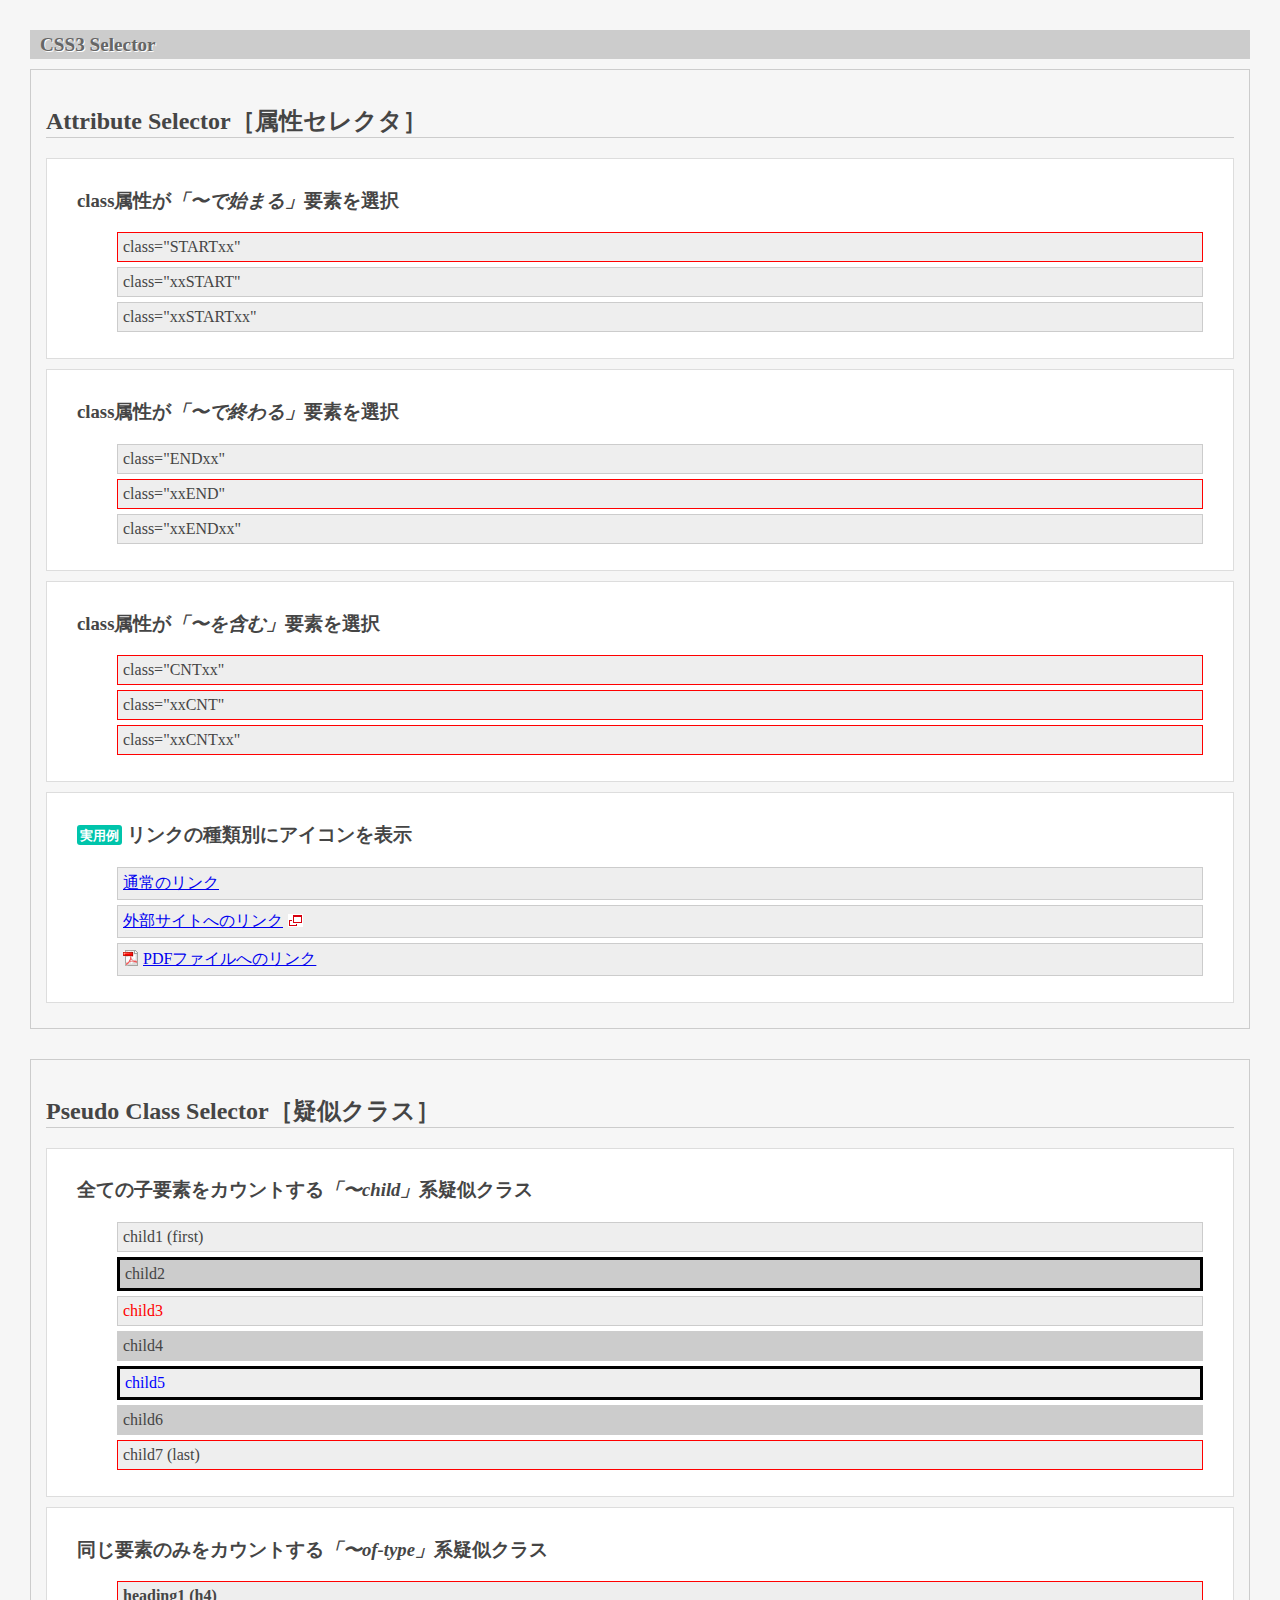
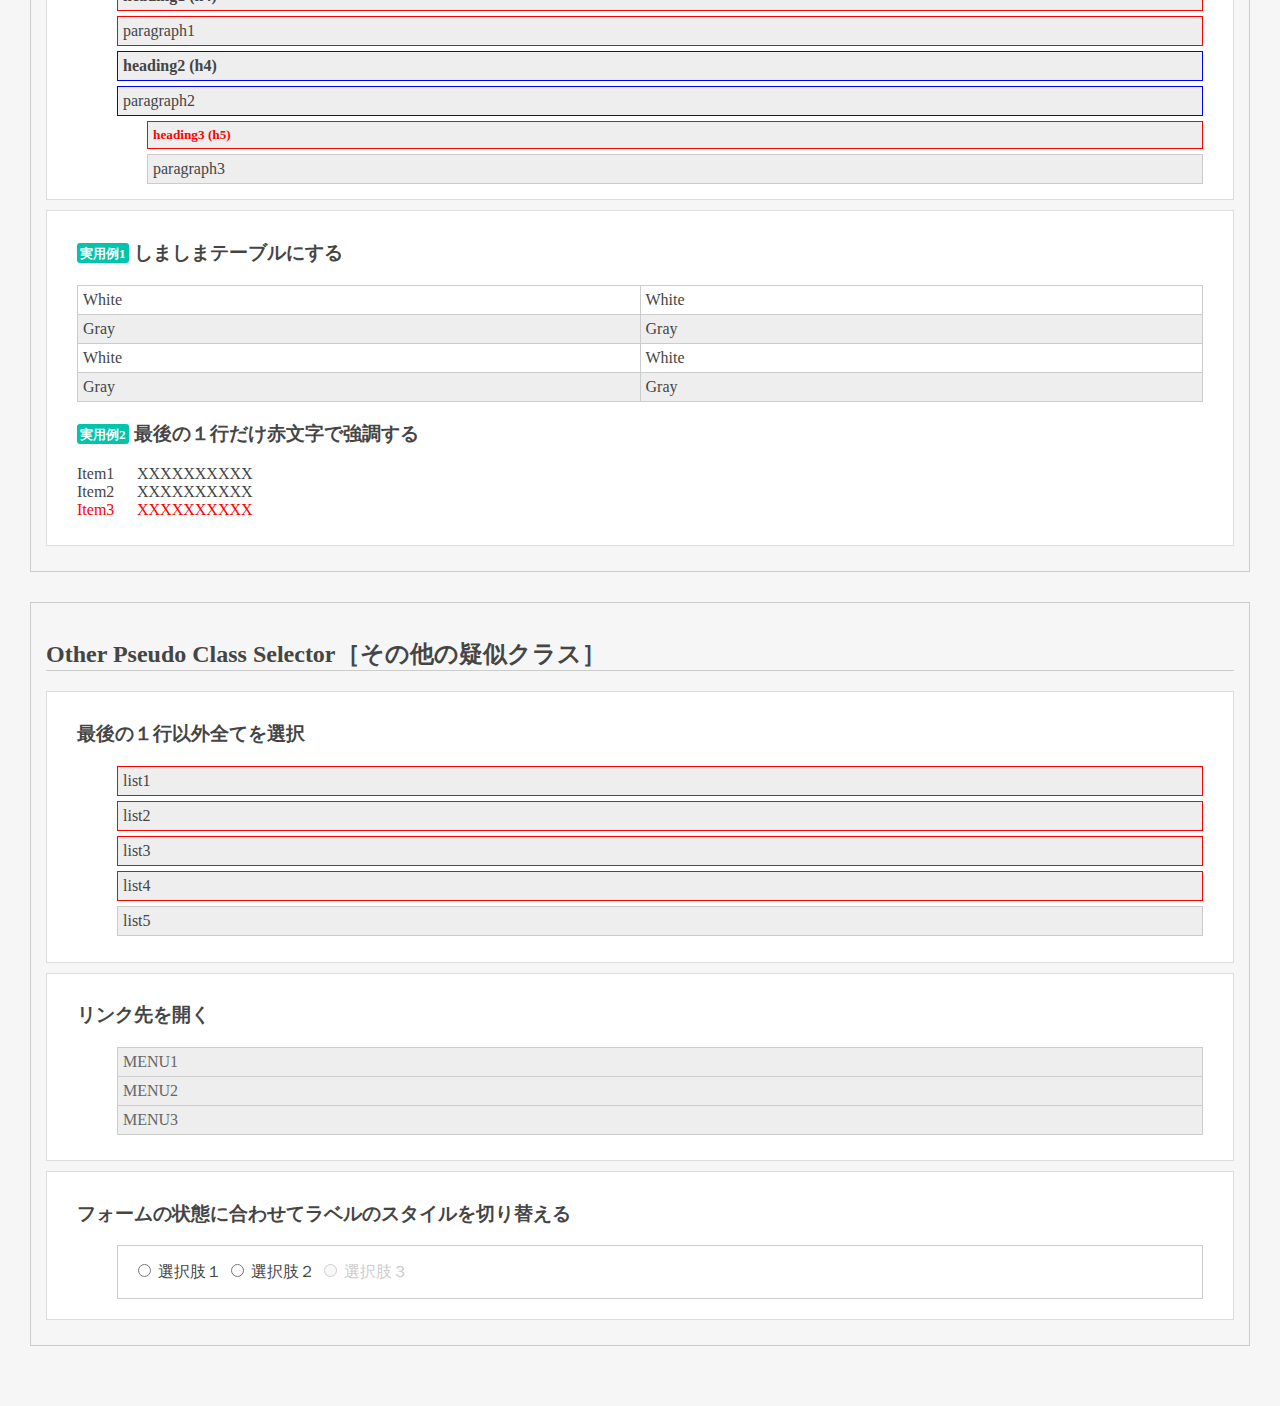
<file: CSS基礎/index.html>
<!DOCTYPE html>
<html lang="ja">
  <head>
    <meta charset="utf-8" />
    <title>サンプル：CSS3セレクタ</title>
    <link href="css/base.css" rel="stylesheet" media="all" />
    <link href="css/style.css" rel="stylesheet" media="all" />
  </head>
  <body>
    <h1>CSS3 Selector</h1>

    <section class="category attr">
      <h2>Attribute Selector［属性セレクタ］</h2>

      <section>
        <h3>class属性が<em>「〜で始まる」</em>要素を選択</h3>
        <ul class="sample">
          <li class="STARTxx">class="STARTxx"</li>
          <li class="xxSTART">class="xxSTART"</li>
          <li class="xxSTARTxx">class="xxSTARTxx"</li>
        </ul>
      </section>

      <section>
        <h3>class属性が<em>「〜で終わる」</em>要素を選択</h3>
        <ul class="sample">
          <li class="ENDxx">class="ENDxx"</li>
          <li class="xxEND">class="xxEND"</li>
          <li class="xxENDxx">class="xxENDxx"</li>
        </ul>
      </section>

      <section>
        <h3>class属性が<em>「〜を含む」</em>要素を選択</h3>
        <ul class="sample">
          <li class="CNTxx">class="CNTxx"</li>
          <li class="xxCNT">class="xxCNT"</li>
          <li class="xxCNTxx">class="xxCNTxx"</li>
        </ul>
      </section>

      <section>
        <h3 class="practice">リンクの種類別にアイコンを表示</h3>
        <ul class="sample">
          <li><a href="index.html">通常のリンク</a></li>
          <li><a href="http://www.google.com/">外部サイトへのリンク</a></li>
          <li><a href="img/file01.pdf">PDFファイルへのリンク</a></li>
        </ul>
      </section>
    </section>

    <section class="category pseudo">
      <h2>Pseudo Class Selector［疑似クラス］</h2>

      <section>
        <h3>全ての子要素をカウントする<em>「〜child」</em>系疑似クラス</h3>
        <ul class="sample child">
          <li>child1 (first)</li>
          <li>child2</li>
          <li>child3</li>
          <li>child4</li>
          <li>child5</li>
          <li>child6</li>
          <li>child7 (last)</li>
        </ul>
      </section>

      <section>
        <h3>同じ要素のみをカウントする<em>「〜of-type」</em>系疑似クラス</h3>
        <div class="sample ofType">
          <h4>heading1 (h4)</h4>
          <p>paragraph1</p>
          <h4>heading2 (h4)</h4>
          <p>paragraph2</p>
          <h5>heading3 (h5)</h5>
          <p>paragraph3</p>
        </div>
      </section>

      <section>
        <h3 class="practice no1">しましまテーブルにする</h3>
        <table class="stripe">
          <tr>
            <td>White</td>
            <td>White</td>
          </tr>
          <tr>
            <td>Gray</td>
            <td>Gray</td>
          </tr>
          <tr>
            <td>White</td>
            <td>White</td>
          </tr>
          <tr>
            <td>Gray</td>
            <td>Gray</td>
          </tr>
        </table>

        <h3 class="practice no2">最後の１行だけ赤文字で強調する</h3>
        <dl class="lastRed">
          <dt>Item1</dt>
          <dd>XXXXXXXXXX</dd>
          <dt>Item2</dt>
          <dd>XXXXXXXXXX</dd>
          <dt>Item3</dt>
          <dd>XXXXXXXXXX</dd>
        </dl>
      </section>
    </section>

    <section class="category other">
      <h2>Other Pseudo Class Selector［その他の疑似クラス］</h2>

      <section>
        <h3>最後の１行以外全てを選択</h3>
        <ul class="sample nots">
          <li>list1</li>
          <li>list2</li>
          <li>list3</li>
          <li>list4</li>
          <li>list5</li>
        </ul>
      </section>

      <section>
        <h3>リンク先を開く</h3>
        <dl class="sample target">
          <dt><a href="#panel1">MENU1</a></dt>
          <dd id="panel1">
            panel1 panel1 panel1 panel1 panel1 panel1 panel1 panel1 panel1
          </dd>
          <dt><a href="#panel2">MENU2</a></dt>
          <dd id="panel2">
            panel2 panel2 panel2 panel2 panel2 panel2 panel2 panel2 panel2
          </dd>
          <dt><a href="#panel3">MENU3</a></dt>
          <dd id="panel3">
            panel3 panel3 panel3 panel3 panel3 panel3 panel3 panel3 panel3
          </dd>
        </dl>
      </section>

      <section>
        <h3>フォームの状態に合わせてラベルのスタイルを切り替える</h3>
        <form class="ui">
          <input type="radio" name="radio" id="radio1" value="1" />
          <label for="radio1">選択肢１</label>
          <input type="radio" name="radio" id="radio2" value="2" />
          <label for="radio2">選択肢２</label>
          <input type="radio" name="radio" id="radio3" value="3" disabled />
          <label for="radio3">選択肢３</label>
        </form>
      </section>
    </section>
  </body>
</html>
</file>
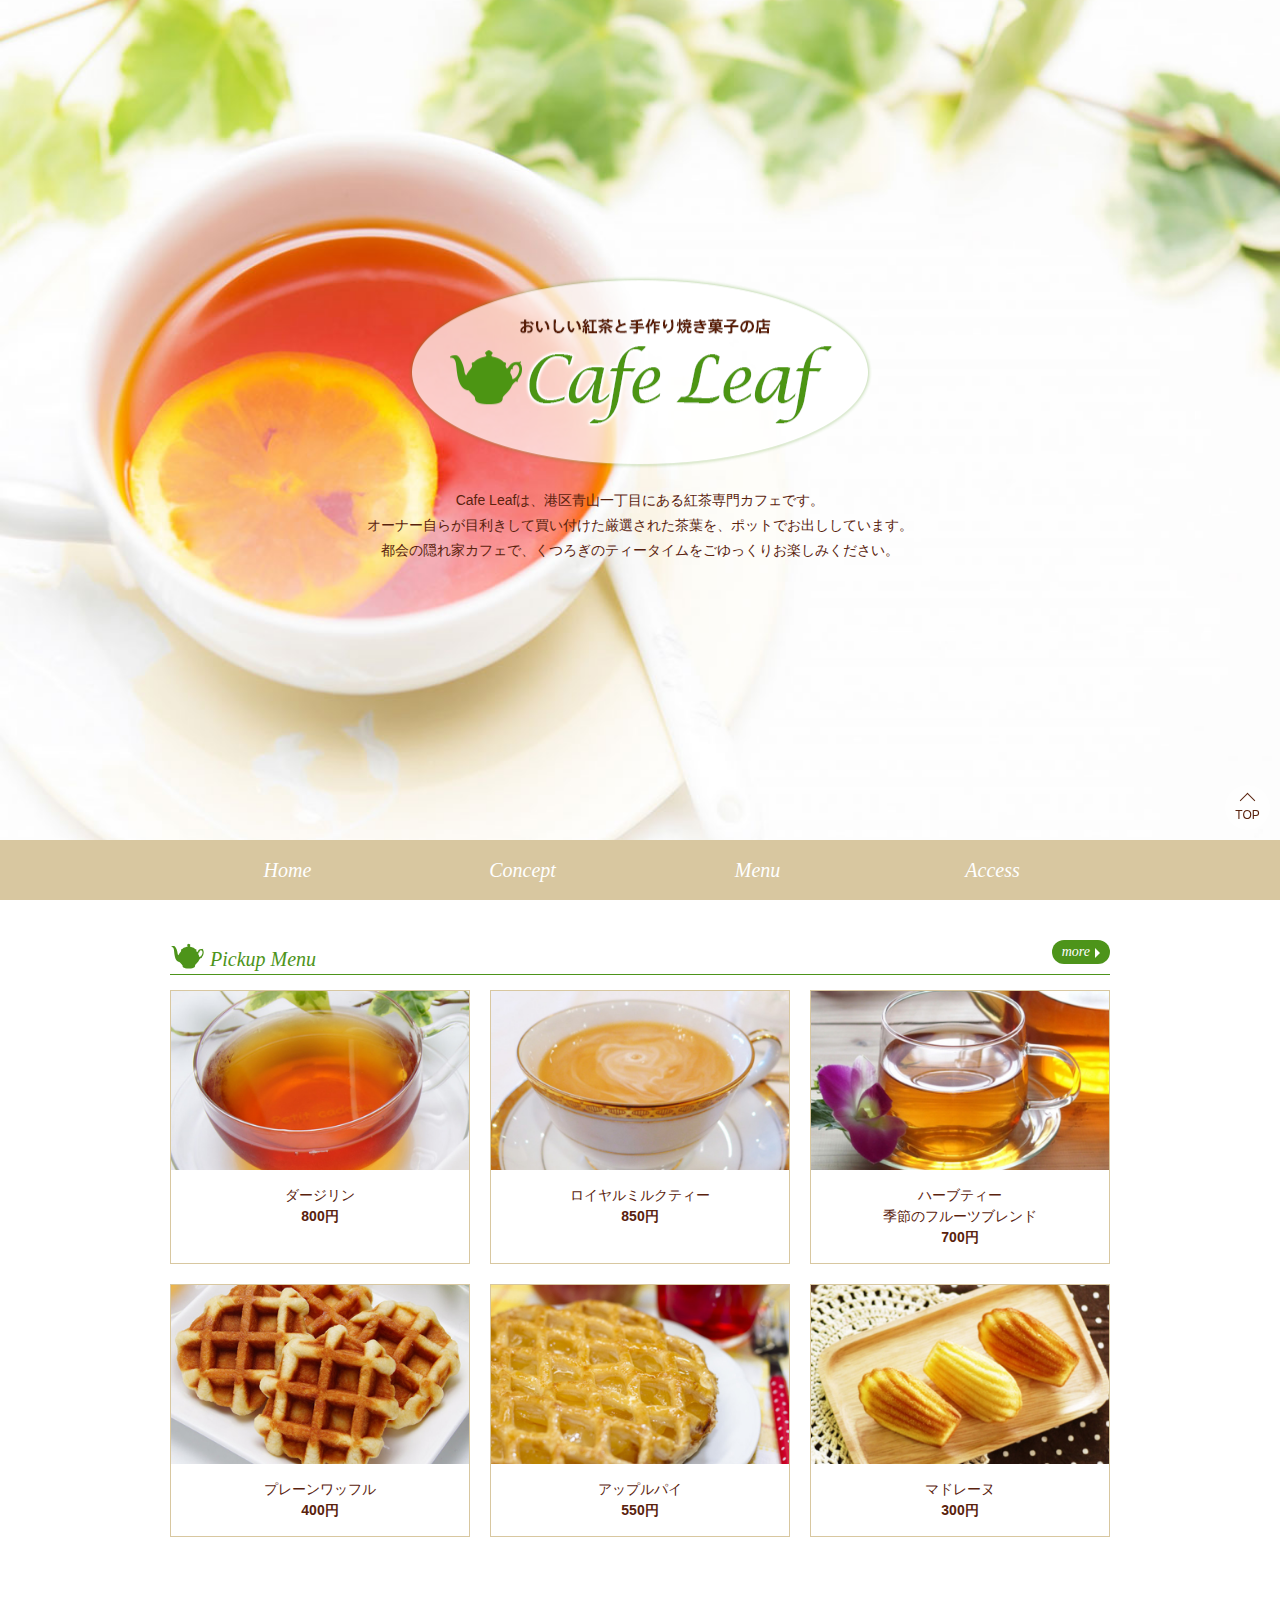
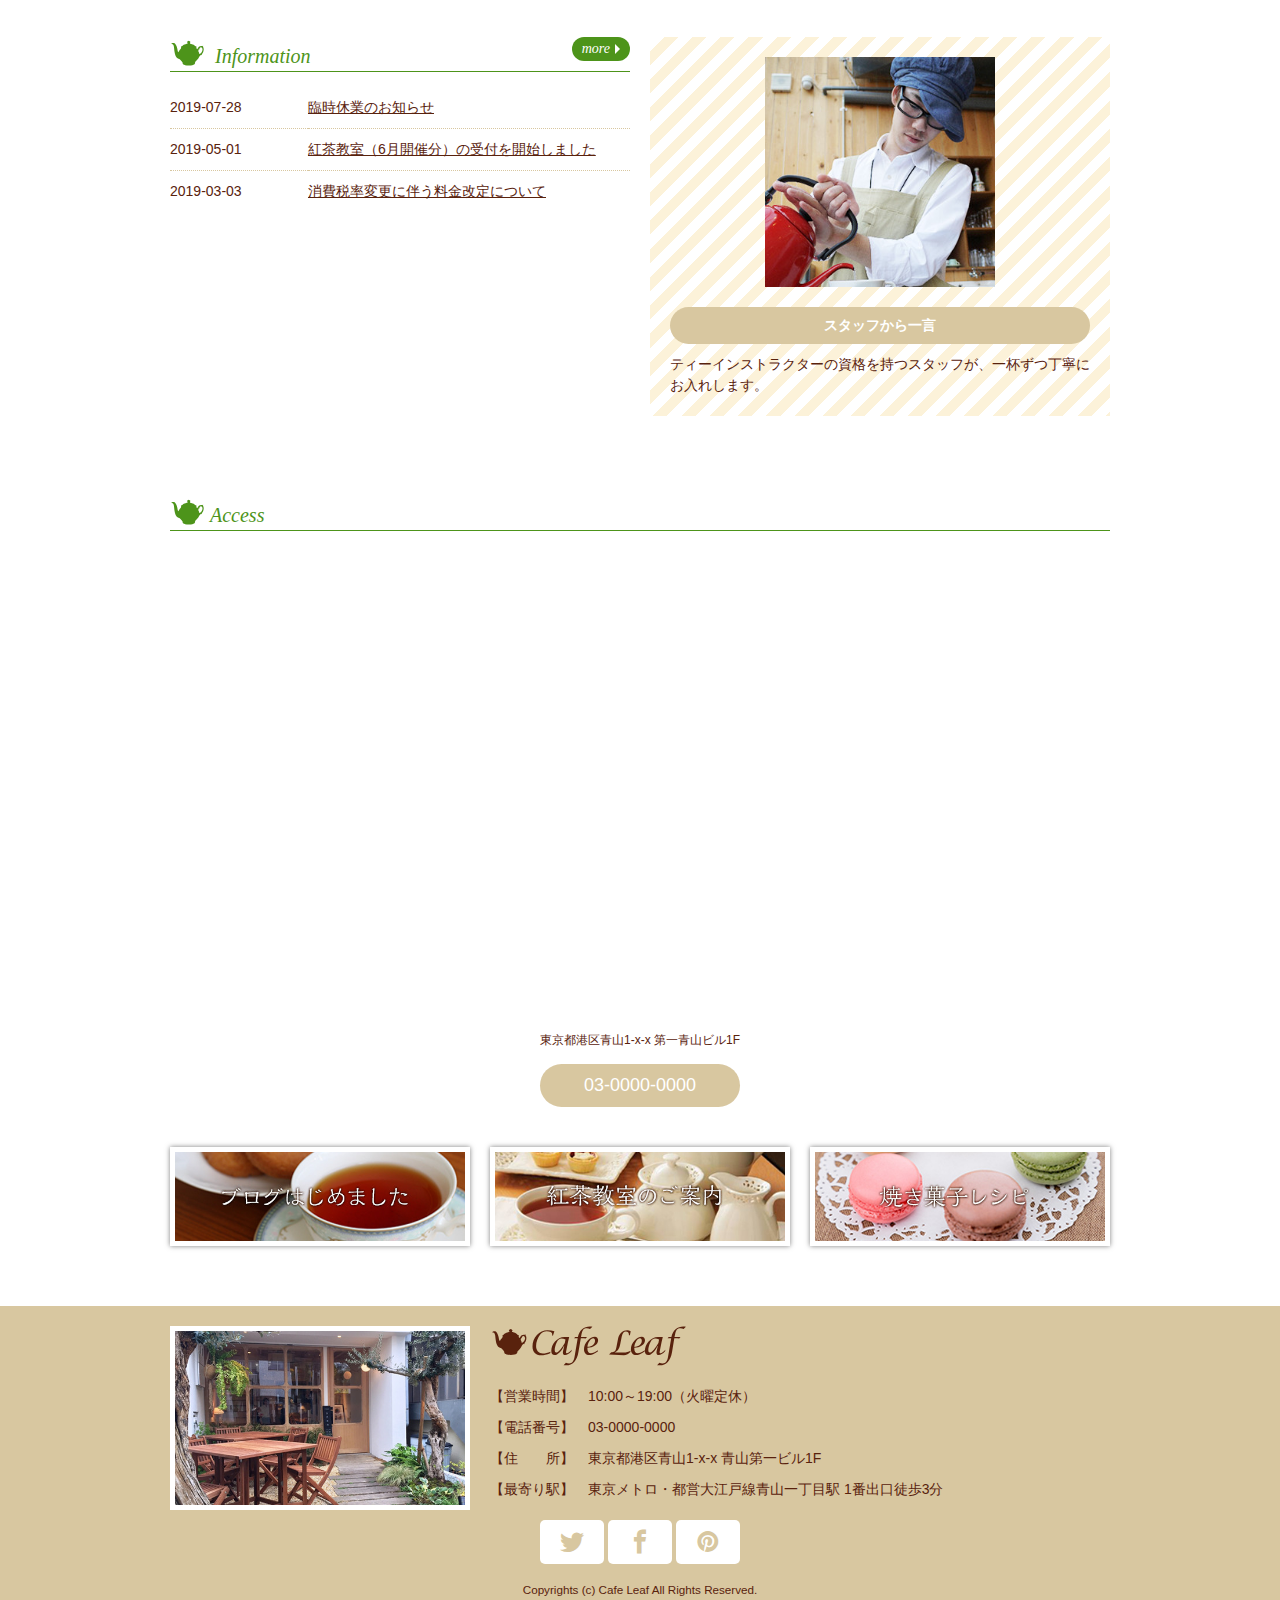
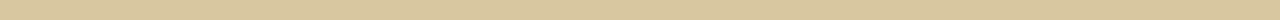
<file: レスポンシブ/index.html>
﻿<!DOCTYPE html>
<html lang="ja">
  <head>
    <meta charset="utf-8" />

    <title>Cafe Leaf</title>
    <meta name="description" content="" />
    <meta name="keywords" content="" />

    <meta name="viewport" content="width=device-width,initial-scale=1.0" />
    <meta name="format-detection" content="telephone=no" />

    <!-- icons -->
    <link rel="icon" href="img/favicon.ico" />
    <link rel="icon" sizes="192x192" href="img/apple-touch-icon.png" />
    <link rel="apple-touch-icon" href="img/apple-touch-icon.png" />

    <!-- stylesheets -->
    <link rel="stylesheet" href="css/base.css" media="all" />
  </head>
  <body>
    <header id="header" class="header">
      <div class="container">
        <div class="header-title">
          <h1 class="header-logo">
            <a href="index.html"
              ><img
                src="img/logo_header.png"
                alt="おいしい紅茶と手作り焼き菓子の店 Cafe Leaf"
            /></a>
          </h1>
          <p class="header-msg">
            Cafe Leafは、港区青山一丁目にある紅茶専門カフェです。<br />
            オーナー自らが目利きして買い付けた厳選された茶葉を、ポットでお出ししています。<br />
            都会の隠れ家カフェで、くつろぎのティータイムをごゆっくりお楽しみください。
          </p>
        </div>
      </div>
    </header>
    <!-- /#header -->

    <nav id="gnav" class="gnav">
      <ul class="container">
        <li><a href="#">Home</a></li>
        <li><a href="#">Concept</a></li>
        <li><a href="#">Menu</a></li>
        <li><a href="#access">Access</a></li>
      </ul>
    </nav>
    <!-- /#gnav -->

    <main id="contents" class="contents">
      <div class="container">
        <section id="menu" class="section">
          <h2 class="heading">Pickup Menu <a href="#" class="more">more</a></h2>
          <ul class="pc-grid-col3 menu-list">
            <li class="col">
              <img src="img/ph_menu01.jpg" alt="" />
              <p class="menu-text">ダージリン<br /><b>800円</b></p>
            </li>
            <li class="col">
              <img src="img/ph_menu02.jpg" alt="" />
              <p class="menu-text">ロイヤルミルクティー<br /><b>850円</b></p>
            </li>
            <li class="col">
              <img src="img/ph_menu03.jpg" alt="" />
              <p class="menu-text">
                ハーブティー<br />季節のフルーツブレンド<br /><b>700円</b>
              </p>
            </li>
            <li class="col">
              <img src="img/ph_menu04.jpg" alt="" />
              <p class="menu-text">プレーンワッフル<br /><b>400円</b></p>
            </li>
            <li class="col">
              <img src="img/ph_menu05.jpg" alt="" />
              <p class="menu-text">アップルパイ<br /><b>550円</b></p>
            </li>
            <li class="col">
              <img src="img/ph_menu06.jpg" alt="" />
              <p class="menu-text">マドレーヌ<br /><b>300円</b></p>
            </li>
          </ul>
        </section>
        <!-- /#menu -->

        <div class="pc-grid-col2">
          <section id="info" class="col section">
            <h2 class="heading">
              Information <a href="#" class="more">more</a>
            </h2>
            <dl class="info-list">
              <dt>2019-07-28</dt>
              <dd><a href="#">臨時休業のお知らせ</a></dd>
              <dt>2019-05-01</dt>
              <dd><a href="#">紅茶教室（6月開催分）の受付を開始しました</a></dd>
              <dt>2019-03-03</dt>
              <dd><a href="#">消費税率変更に伴う料金改定について</a></dd>
            </dl>
          </section>
          <!-- /#info -->

          <section id="staff" class="col section">
            <div class="staff-photo">
              <img src="img/ph_staff.jpg" alt="スタッフ近影" />
            </div>
            <div class="staff-msg">
              <h2 class="staff-heading">スタッフから一言</h2>
              <p class="staff-text">
                ティーインストラクターの資格を持つスタッフが、一杯ずつ丁寧にお入れします。
              </p>
            </div>
          </section>
          <!-- /#staff -->
        </div>
        <!-- /.grid -->

        <section id="access" class="section">
          <h2 class="heading">Access</h2>
          <div class="map">
            <iframe
              src="https://www.google.com/maps/embed?pb=!1m16!1m12!1m3!1d3241.177172339873!2d139.72505595!3d35.672639249999996!2m3!1f0!2f0!3f0!3m2!1i1024!2i768!4f13.1!2m1!1z5p2x5Lqs6YO95riv5Yy66Z2S5bGxMS0x!5e0!3m2!1sja!2sjp!4v1439816808418"
              width="600"
              height="450"
              frameborder="0"
              style="border:0"
              allowfullscreen
            ></iframe>
          </div>
          <!-- /.map -->
          <div class="add">
            <p>東京都港区青山1-x-x 第一青山ビル1F</p>
            <p><a href="tel:03-0000-0000" class="btn-tel">03-0000-0000</a></p>
          </div>
        </section>
        <!-- /#intro -->

        <aside id="banner" class="section">
          <ul class="pc-grid-col3 banner-list">
            <li class="col">
              <a href="#"
                ><img src="img/bnr_blog.jpg" alt="ブログ始めました"
              /></a>
            </li>
            <li class="col">
              <a href="#"
                ><img src="img/bnr_lesson.jpg" alt="紅茶教室のご案内"
              /></a>
            </li>
            <li class="col">
              <a href="#"
                ><img src="img/bnr_recipe.jpg" alt="焼き菓子レシピ"
              /></a>
            </li>
          </ul>
        </aside>
        <!-- /#banner -->
      </div>
      <!-- /.container -->
    </main>
    <!-- /#main -->

    <footer id="footer" class="footer">
      <div class="container">
        <section class="footer-info">
          <div class="footer-info-ph">
            <img src="img/ph_shop.jpg" alt="店舗外観" />
          </div>
          <div class="footer-info-data">
            <h2 class="footer-info-title">
              <img src="img/logo_footer.svg" alt="Cafe Leaf" />
            </h2>
            <dl class="footer-info-list">
              <dt>【営業時間】</dt>
              <dd>10:00～19:00（火曜定休）</dd>
              <dt>【電話番号】</dt>
              <dd>03-0000-0000</dd>
              <dt>【住　　所】</dt>
              <dd>東京都港区青山1-x-x 青山第一ビル1F</dd>
              <dt>【最寄り駅】</dt>
              <dd>東京メトロ・都営大江戸線青山一丁目駅 1番出口徒歩3分</dd>
            </dl>
          </div>
        </section>
        <ul class="sns">
          <li><a href="#" class="icon-twitter" title="Twitter"></a></li>
          <li><a href="#" class="icon-facebook" title="Facebook"></a></li>
          <li><a href="#" class="icon-pinterest" title="Pinterst"></a></li>
        </ul>
        <p class="copyright">
          <small>Copyrights (c) Cafe Leaf All Rights Reserved.</small>
        </p>
        <p class="pagetop"><a href="#header">TOP</a></p>
      </div>
      <!-- /.container -->
    </footer>
    <!-- /#footer -->
  </body>
</html>
</file>
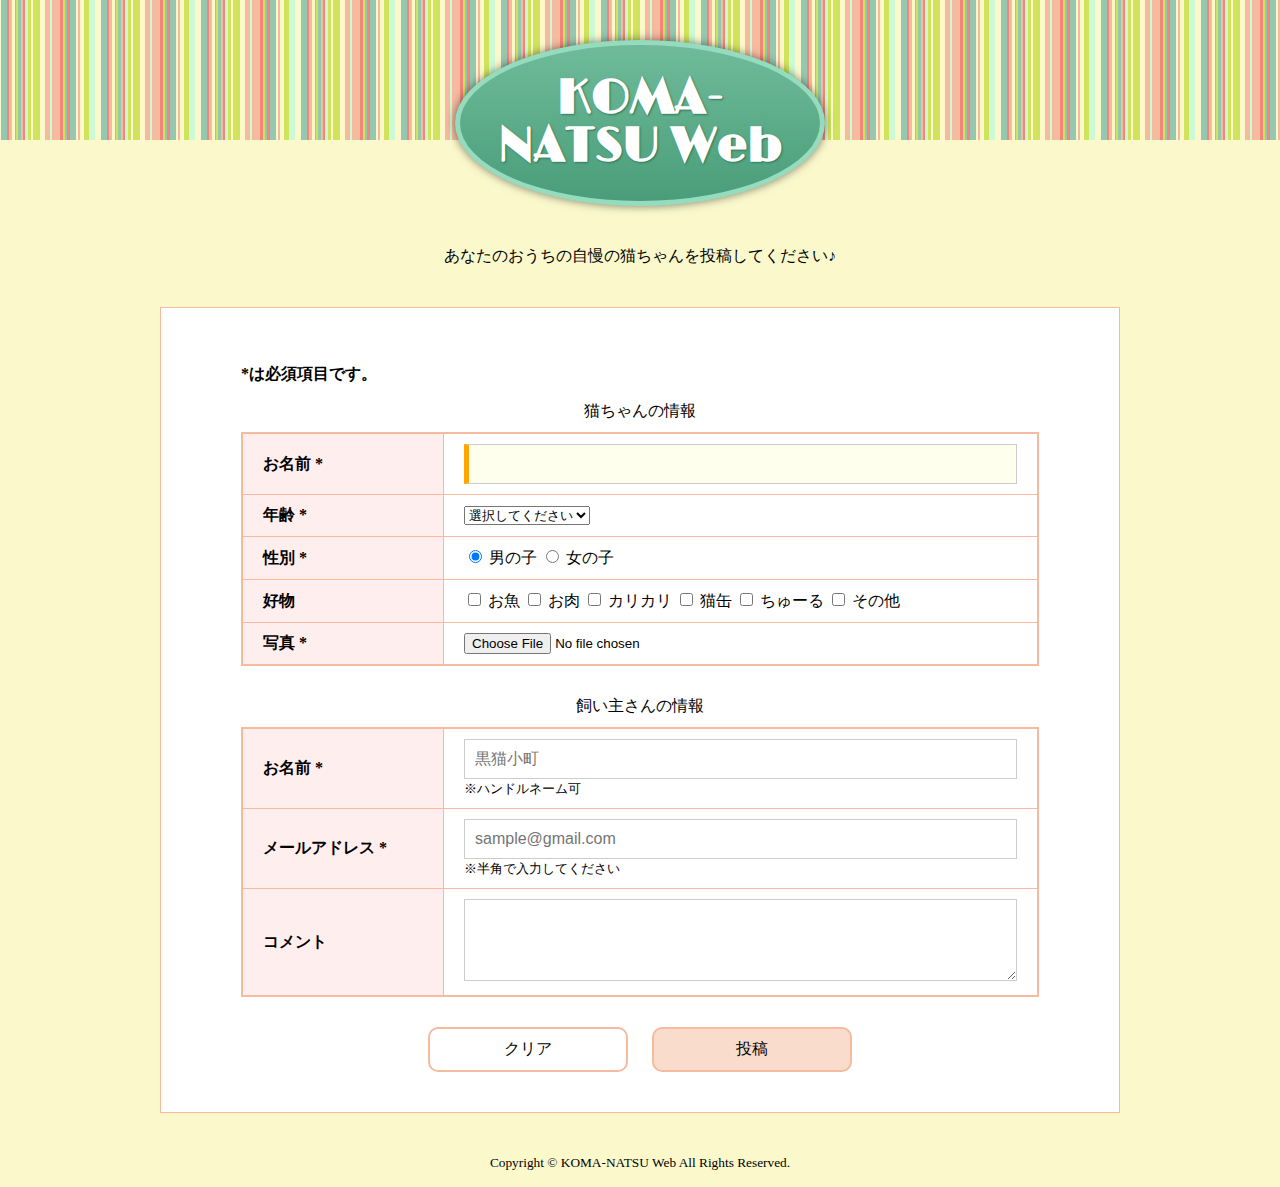
<file: 表とフォーム/entry.html>
<!DOCTYPE html>
<html lang="ja">
  <head>
    <meta charset="UTF-8" />
    <title>KOMA-NATSU Web</title>
    <meta name="keywords" content="にゃんこ,ネコ,ねこ,猫,ねこ紹介,ねこ自慢" />
    <meta
      name="description"
      content="我が家のアイドル、にゃんこ達を紹介します！可愛い猫写真を沢山掲載しています。"
    />
    <link href="style.css" rel="stylesheet" media="all" />
    <link
      href="https://fonts.googleapis.com/css?family=Limelight"
      rel="stylesheet"
    />
  </head>

  <body>
    <header>
      <h1>KOMA-NATSU Web</h1>
      <p>あなたのおうちの自慢の猫ちゃんを投稿してください♪</p>
    </header>

    <main id="contents">
      <form id="entryForm" action="#" method="post">
        <p>
          <strong><span class="require">*</span>は必須項目です。</strong>
        </p>

        <table class="entryTable">
          <caption>
            猫ちゃんの情報
          </caption>
          <tr>
            <th>お名前 *</th>
            <td><input type="text" name="cat-name" required autofocus /></td>
          </tr>
          <tr>
            <th>年齢 *</th>
            <td>
              <select name="age" required>
                <option value="" selected>選択してください</option>
                <option value="0">1歳未満</option>
                <option value="1">1〜5歳</option>
                <option value="2">6〜10歳</option>
                <option value="3">11〜15歳</option>
                <option value="4">16〜20歳</option>
                <option value="5">20歳以上</option>
                <option value="6">不明</option>
              </select>
            </td>
          </tr>
          <tr>
            <th>性別 *</th>
            <td>
              <input
                type="radio"
                name="sex"
                id="male"
                value="男の子"
                checked
                required
              />
              <label for="male">男の子</label>
              <input
                type="radio"
                name="sex"
                id="female"
                value="女の子"
                required
              />
              <label for="female">女の子</label>
            </td>
          </tr>
          <tr>
            <th>好物</th>
            <td>
              <input type="checkbox" name="favorite" id="favo1" value="お魚" />
              <label for="favo1">お魚</label>
              <input type="checkbox" name="favorite" id="favo2" value="お肉" />
              <label for="favo2">お肉</label>
              <input
                type="checkbox"
                name="favorite"
                id="favo3"
                value="カリカリ"
              />
              <label for="favo3">カリカリ</label>
              <input type="checkbox" name="favorite" id="favo4" value="猫缶" />
              <label for="favo4">猫缶</label>
              <input
                type="checkbox"
                name="favorite"
                id="favo5"
                value="ちゅーる"
              />
              <label for="favo5">ちゅーる</label>
              <input
                type="checkbox"
                name="favorite"
                id="favo6"
                value="その他"
              />
              <label for="favo6">その他</label>
            </td>
          </tr>
          <tr>
            <th>写真 *</th>
            <td><input type="file" name="photo" required /></td>
          </tr>
        </table>

        <table class="entryTable">
          <caption>
            飼い主さんの情報
          </caption>
          <tr>
            <th>お名前 *</th>
            <td>
              <input type="text" name="name" placeholder="黒猫小町" required />
              <small>※ハンドルネーム可</small>
            </td>
          </tr>
          <tr>
            <th>メールアドレス *</th>
            <td>
              <input
                type="email"
                name="email"
                placeholder="sample@gmail.com"
                required
              />
              <small>※半角で入力してください</small>
            </td>
          </tr>
          <tr>
            <th>コメント</th>
            <td><textarea name="comment" rows="4" cols="40"></textarea></td>
          </tr>
        </table>

        <div class="entryBtns">
          <input type="reset" value="クリア" />
          <input type="submit" value="投稿" />
        </div>
      </form>
    </main>

    <footer>
      <p><small>Copyright © KOMA-NATSU Web All Rights Reserved.</small></p>
    </footer>
  </body>
</html>
</file>
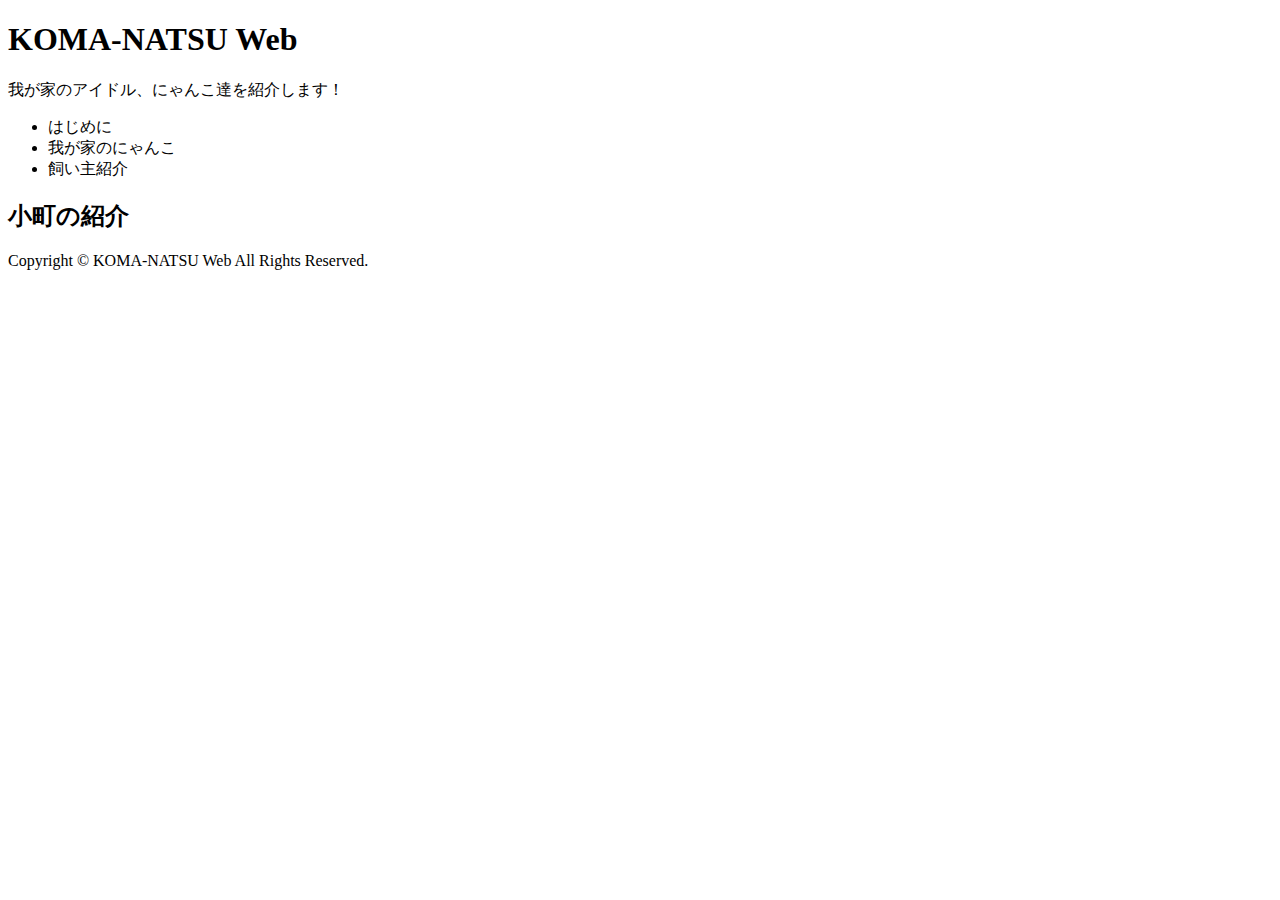
<file: CSS文書/cats/komachi.html>
<!doctype html>
<html lang="ja">
<head>
<meta charset="UTF-8">
<title>小町の紹介 | KOMA-NATSU Web</title>
<meta name="keywords" content="にゃんこ,ネコ,ねこ,猫,ねこ紹介,ねこ自慢">
<meta name="description" content="我が家のアイドル、にゃんこ達を紹介します！可愛い猫写真を沢山掲載しています。">
</head>

<body>
<header>
  <h1>KOMA-NATSU Web</h1>
  <p>我が家のアイドル、にゃんこ達を紹介します！</p>
</header>

<nav>
  <ul>
  <li>はじめに</li>
  <li>我が家のにゃんこ</li>
  <li>飼い主紹介</li>
  </ul>
</nav>

<main>

<section>
  <h2>小町の紹介</h2>
</section>

</main>

<footer>
  <p>Copyright © KOMA-NATSU Web All Rights Reserved.</p>
</footer>

</body>
</html>
</file>
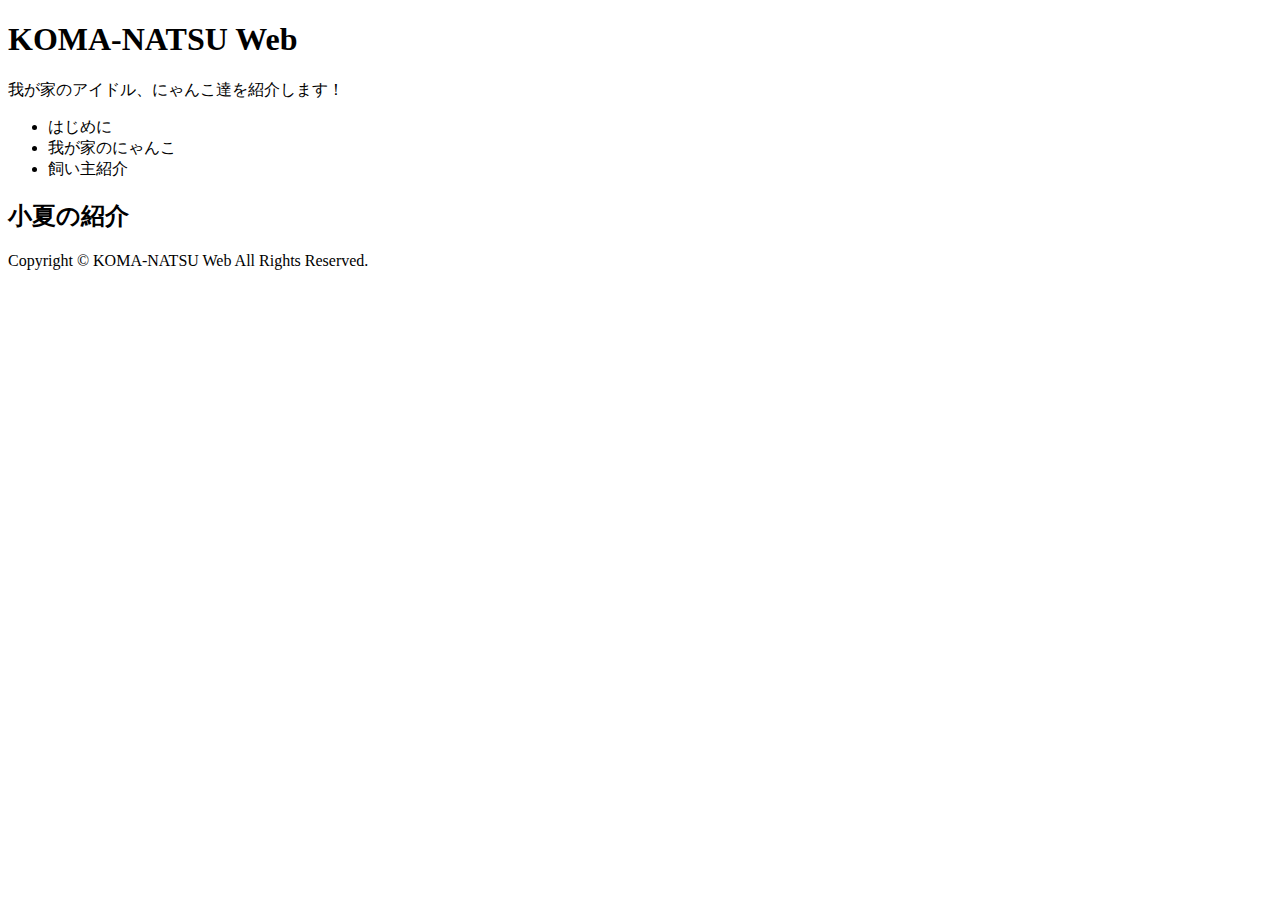
<file: CSS文書/cats/konatsu.html>
<!doctype html>
<html lang="ja">
<head>
<meta charset="UTF-8">
<title>小夏の紹介 | KOMA-NATSU Web</title>
<meta name="keywords" content="にゃんこ,ネコ,ねこ,猫,ねこ紹介,ねこ自慢">
<meta name="description" content="我が家のアイドル、にゃんこ達を紹介します！可愛い猫写真を沢山掲載しています。">
</head>

<body>
<header>
  <h1>KOMA-NATSU Web</h1>
  <p>我が家のアイドル、にゃんこ達を紹介します！</p>
</header>

<nav>
  <ul>
  <li>はじめに</li>
  <li>我が家のにゃんこ</li>
  <li>飼い主紹介</li>
  </ul>
</nav>

<main>

<section>
  <h2>小夏の紹介</h2>
</section>

</main>

<footer>
<p>Copyright © KOMA-NATSU Web All Rights Reserved.</p>
</footer>

</body>
</html>
</file>
<file: CSS基礎/css/base.css>
/* base
---------------------------*/
header,footer,section,article,hgroup,
figure,figcaption,nav,menu{
  display:block;
}

body{
  margin:0;
  padding:30px;
  background:#f6f6f6;
  color:#454545;
}

h1{
  margin:0 0 10px 0;
  padding:5px 10px;
  background:#ccc;
  color:#666;
  font-size:120%;
  text-shadow:1px 1px 0 #fff;
  line-height:1;
}

.category{
  margin-bottom:30px;
  padding:15px;
  border:#ccc 1px solid;
}

.category > section{
  margin:10px 0;
  padding:10px 30px;
  background:#fff;
  border:#ddd 1px solid;
}

.category > h2{
  border-bottom:1px #ccc solid;
}

h3.practice:before{
  content:"実用例";
  display:inline-block;
  margin:-3px 5px 0 0;
  padding:2px 3px 0 3px;
  background:#00C4AB;
  color:#fff;
  border-radius:3px;
  font-size:70%;
  vertical-align:middle;
}

h3.practice.no1:before{
  content:"実用例1";
}

h3.practice.no2:before{
  content:"実用例2";
}

.sample li,
.sample h4,
.sample h5,
.sample p
{
  margin:5px 0;
  padding:5px;
  border:#ccc 1px solid;
  background:#eee;
  list-style-type:none;
}

.ofType{
  padding-left:40px;
}

.ofType h5,
.ofType h5+p{
  margin-left:30px;
}

.stripe{
  width:100%;
  border-collapse:collapse;
  border:#ccc 1px solid;
}

.stripe td{
  padding:5px;
  border:#ccc 1px solid;
}

.lastRed dt{
  clear:left;
  float:left;
  width:60px;
}

.target a{
  display:block;
  margin:0 0 -1px 40px;
  padding:5px;
  color:#666;
  border:#ccc 1px solid;
  background:#eee;
  list-style-type:none;
  text-decoration:none;
}

.target a:hover{
  background:#f7f7f7;
  color:#000;
  font-weight:bold;
}

.target dd{
  padding:10px;
  display:none;
}

.ui{
  margin:0 0 10px 40px;
  padding:15px;
  border:#ccc 1px solid;
}
</file>
<file: CSS基礎/css/style.css>
/* 属性セレクタ
---------------------------*/

/*〜で始まる*/
li[class^="START"]{
  border-color:#f00;
}

/*〜で終わる*/
li[class$="END"]{
  border-color:#f00;
}

/*〜を含む*/
li[class*="CNT"]{
  border-color:#f00;
}

/* 練習 =========== */

/*外部サイトへのリンク*/
a[href^="http"]{
  padding-right:20px;
  background:url(../img/icon_blank.gif) right center no-repeat;  
}

/*PDFファイルへのリンク*/
a[href$=".pdf"]{
  padding-left:20px;
  background:url(../img/icon_pdf.gif)  no-repeat;  
}

/* 擬似クラス
---------------------------*/

/* 〜child系 =========== */
/*最後の子要素*/
.child :last-child{
  border-color:#f00;
}

/*3番目の子要素*/
.child :nth-child(3){
  color:#f00;
}

/*後ろから3番目の子要素*/
.child :nth-last-child(3){
  color:#00f;
}

/*偶数番目の子要素*/
.child :nth-child(even){
  background-color:#ccc;
}

/*2番目を先頭に３つおきの子要素*/
.child :nth-child(3n+2){
  border:#000 3px solid;
}

/* 〜of-type系 =========== */
/*最初の要素*/
.ofType :first-of-type{
  border-color:#f00;
}

/*偶数個目の要素*/
.ofType :nth-of-type(even){
  border-color:#00f;
}

/*唯一の要素*/
.ofType :only-of-type{
  color:#f00;
}

/* 練習 =========== */
/*しましまテーブル*/
.stripe tr:nth-child(even){
  background-color:#eee;
}

/*最後の1行を赤文字に*/
.lastRed :last-of-type{
  color:#f00;
}

/* その他の擬似クラス
---------------------------*/
/*最後の１行以外全てを選択*/
.nots li:not(:last-child){
  border-color:#f00;
}

/*リンク先を開く*/
.target dd:target{
  display:block;
}

/*有効な選択肢のラベルのスタイル*/
.ui input:enabled+label{
  cursor:pointer;
}

.ui input:enabled+label:hover{
  color:#00c4ab;
}

/*無効な選択肢のラベルのスタイル*/
.ui input:disabled+label{
  color:#ccc;
}

/*チェックされた選択肢のラベルのスタイル*/
.ui input:checked+label{
  background:#cceebb;
}
</file>
<file: 表とフォーム/style.css>
@charset "utf-8";

/*ウィンドウ背景色の設定*/
body {
  background: #fbf9cc url(img/bg.png) repeat-x;
}

/*リンク色の設定*/
a {
  color: #df4839;
}
a:hover {
  color: #ff705b;
  text-decoration: none;
}

/*ヘッダー,ナビ,フッターの共通設定*/
header,
nav,
footer {
  text-align: center;
}

/*ページタイトルの設定*/
h1 {
  width: 300px;
  margin: 40px auto;
  padding: 30px;
  border: 5px solid #95dbbd;
  background-color: #6fbb9a;
  color: #fff;
  font-size: 300%;
  text-align: center;
  line-height: 1;
  border-radius: 50%;
  text-shadow: 1px 1px 2px #307657;
  box-shadow: 0 0 10px rgba(0, 0, 0, 0.5);
  background-image: linear-gradient(to bottom, #6fbb9a, #4a9d79);
  font-family: "Limelight", cursive;
}

/*コンテンツ枠の設定*/
#contents {
  width: 798px;
  margin: 40px auto;
  padding: 40px 80px;
  border: 1px solid #f6bb9a;
  background-color: #fff;
}

/*表組みの設定*/
.entryTable {
  width: 100%;
  margin-bottom: 30px;
  border: 2px solid #f6bb9e;
  border-collapse: collapse;
}
.entryTable th,
.entryTable td {
  padding: 10px 20px;
  border: 1px solid #f6bb9e;
}
.entryTable th {
  width: 10em;
  background-color: #ffeeee;
  text-align: left;
}
.entryTable caption {
  margin-bottom: 10px;
}

/*入力フォームの設定*/
.entryTable input[type="text"],
.entryTable input[type="email"],
.entryTable textarea {
  width: 100%;
  padding: 10px;
  border: 1px solid #ccc;
  box-sizing: border-box;
  font-size: 1em;
}
.entryTable input[type="text"]:focus,
.entryTable input[type="email"]:focus,
.entryTable textarea:focus {
  background-color: #ffffee;
  outline: none;
  border-left: 5px solid #ffa700;
}

/*カーソル形状*/
label,
input,
textarea,
select {
  cursor: pointer;
}

/*ボタンの設定*/
.entryBtns {
  text-align: center;
}

/*ボタンの基本スタイル*/
.entryBtns input {
  width: 200px;
  margin: 0 10px;
  padding: 10px;
  background: #fff;
  border: 2px solid #f6bb9e;
  border-radius: 10px;
  font-size: 1em;
  -webkit-appearance: none;
}

/*送信ボタン用のスタイル*/
.entryBtns input[type="submit"] {
  background: #fadccc;
}

/*ボタンにマウスが乗った時*/
.entryBtns input:hover {
  opacity: 0.7;
}
</file>
<file: レスポンシブ/css/base.css>
@charset "utf-8";
/*
=======================================
  Reset CSS
=======================================
*/
html,
body,
div,
span,
object,
iframe,
h1,
h2,
h3,
h4,
h5,
h6,
p,
blockquote,
pre,
abbr,
address,
cite,
code,
del,
dfn,
em,
img,
ins,
kbd,
q,
samp,
small,
strong,
sub,
sup,
var,
b,
i,
dl,
dt,
dd,
ol,
ul,
li,
fieldset,
form,
label,
legend,
table,
caption,
tbody,
tfoot,
thead,
tr,
th,
td,
article,
aside,
canvas,
details,
figcaption,
figure,
footer,
header,
main,
menu,
nav,
section,
summary,
time,
mark,
audio,
video {
  margin: 0;
  padding: 0;
}

article,
aside,
details,
figcaption,
figure,
footer,
header,
main,
menu,
nav,
section {
  display: block;
}

html {
  -webkit-text-size-adjust: 100%;
}

body {
  color: #59220d;
  line-height: 1.5;
  font-size: 14px;
  font-family: sans-serif;
}

img {
  border: 0;
  max-width: 100%;
  height: auto;
}

ul,
ol {
  list-style-type: none;
}

table {
  border-collapse: collapse;
  border-spacing: 0;
}

img,
input,
select,
textarea {
  vertical-align: middle;
}

a {
  color: #59220d;
  transition: 0.5s;
}
a:hover {
  color: #d53e04;
}
a:hover img {
  opacity: 0.7;
}

/*
=========================================
  Base Layout
=========================================
*/

/*container*/
.container {
  max-width: 940px;
  margin: 0 auto;
  padding-left: 20px;
  padding-right: 20px;
}

/*grid*/
@media screen and (min-width: 768px) {
  /*汎用2カラム,3カラム指定*/
  .pc-grid-col2,
  .pc-grid-col3 {
    display: flex;
    flex-wrap: wrap;
    justify-content: space-between;
  }
  /*2カラムの列幅*/
  .pc-grid-col2 .col {
    width: 48.9361%;
  }
  /*3カラムの列幅*/
  .pc-grid-col3 .col {
    width: 31.9148%;
  }
}

/*
=========================================
  Modules（Block）
=========================================
*/

/*header
--------------------*/
.header {
  position: relative;
  /*height: 500px;*/
  height: calc(100vh - 60px);
  background: url(../img/bg_header.jpg) center center no-repeat;
  background-size: cover;
}
.header-title {
  position: absolute;
  left: 50%;
  top: 50%;
  transform: translate(-50%, -50%);
  width: 100%;
  max-width: 640px;
  padding-left: 20px;
  padding-right: 20px;
  box-sizing: border-box;
  text-align: center;
}
.header-logo {
  margin-bottom: 20px;
}
.header-msg {
  line-height: 1.8;
}

/*global navigation
--------------------*/
.gnav {
  background: #d8c7a0;
}
.gnav ul {
  display: flex;
}
.gnav li {
  width: 25%;
}
.gnav a {
  display: block;
  padding: 15px 0;
  color: #fff;
  text-align: center;
  text-decoration: none;
  font-size: 20px;
  font-family: "Cardo", serif;
  font-style: italic;
}
.gnav a:hover {
  background: #ecdfc2;
}

/*section
--------------------*/
.section {
  margin: 40px 0;
}

/*Pickup Menu
--------------------*/
.menu-list {
  text-align: center;
}
.menu-list li {
  margin-bottom: 20px;
  border: 1px solid #d8c7a0;
  box-sizing: border-box;
}
.menu-text {
  margin: 15px;
}

/*information
--------------------*/
.info-list {
  display: flex;
  flex-wrap: wrap;
}
.info-list dt {
  width: 30%;
  padding: 10px 0;
  border-top: 1px #d8c7a0 dotted;
}
.info-list dd {
  width: 70%;
  padding: 10px 0;
  border-top: 1px #d8c7a0 dotted;
}
.info-list :first-of-type {
  border-top: none;
}

/*staff
--------------------*/
#staff {
  padding: 20px;
  background: repeating-linear-gradient(
    135deg,
    #fff,
    #fff 10px,
    #fcf2d9 10px,
    #fcf2d9 20px
  );
  box-sizing: border-box;
}
.staff-photo {
  width: 59.7014%; /* 400÷670×100 */
  margin: 0 auto 20px;
}
@media screen and (min-width: 768px) {
  .staff-photo {
    width: 54.7619%; /* 230÷420×100 */
  }
}
.staff-heading {
  display: block;
  padding: 8px 10px;
  margin: 0 auto 10px;
  border-radius: 2em;
  background: #d8c7a0;
  color: #fff;
  font-size: 14px;
  text-align: center;
}

/*Google Map
--------------------*/
.map {
  position: relative;
  padding-top: 50%;
}
.map iframe {
  position: absolute;
  left: 0;
  top: 0;
  width: 100%;
  height: 100%;
}

/*access
--------------------*/
.add {
  text-align: center;
  font-style: normal;
  font-size: 12px;
}
.add p {
  margin-top: 15px;
}

.btn-tel {
  display: inline-block;
  width: 70%;
  max-width: 200px;
  padding: 8px 0;
  border-radius: 2em;
  background: #d8c7a0;
  color: #fff;
  text-decoration: none;
  font-size: 18px;
}

/*banner
--------------------*/
.banner-list li {
  margin-bottom: 20px;
}
.banner-list li img {
  border: #fff 5px solid;
  box-sizing: border-box;
  box-shadow: 0 0 5px rgba(0, 0, 0, 0.5);
}

/*footer
--------------------*/
.footer {
  padding: 20px 0;
  background: #d8c7a0;
}
.footer-info-title {
  margin-bottom: 20px;
}
.footer-info-ph img {
  box-sizing: border-box;
  border: #fff 5px solid;
}
.footer-info-list {
  margin-bottom: 20px;
}
.footer-info-list dt {
  clear: left;
  float: left;
  width: 7em;
  margin-bottom: 10px;
}
.footer-info-list dd {
  margin-bottom: 10px;
  overflow: hidden;
}

@media screen and (min-width: 768px) {
  .footer-info {
    display: flex;
    justify-content: space-between;
  }
  .footer-info-ph {
    width: 31.9148%;
  }
  .footer-info-data {
    width: 65.9574%;
  }
}

/*SNS*/
.sns {
  margin-bottom: 15px;
  text-align: center;
}
.sns li {
  display: inline-block;
}
.sns a {
  display: block;
  padding: 10px 20px;
  background: #fff;
  color: #d8c7a0;
  border-radius: 5px;
  text-decoration: none;
  font-size: 24px;
}
.sns a:hover {
  opacity: 0.7;
}

/*copyright*/
.copyright {
  text-align: center;
}

/*pagetop*/
.pagetop {
  width: 45px;
  height: 45px;
  position: fixed;
  right: 10px;
  bottom: 70px;
}
.pagetop a {
  display: block;
  width: 45px;
  height: 45px;
  padding-top: 10px;
  box-sizing: border-box;
  background: rgba(255, 255, 255, 0.5);
  border-radius: 50%;
  text-decoration: none;
  text-align: center;
  font-size: 12px;
}
.pagetop a:hover {
  background: rgba(255, 255, 255, 0.8);
  color: #59220d;
}
.pagetop a::before {
  content: "";
  display: block;
  width: 10px;
  height: 10px;
  margin: auto;
  border-top: 1px solid #59220d;
  border-right: 1px solid #59220d;
  transform: rotate(-45deg);
}

/*
=========================================
  Modules（Parts）
=========================================
*/

/*Heading
--------------------*/
.heading {
  margin-bottom: 15px;
  border-bottom: #4d941a 1px solid;
  color: #4d941a;
  font-size: 20px;
  font-weight: normal;
  font-family: "Cardo", serif;
  font-style: italic;
  overflow: hidden;
  position: relative;
}

/*ポットアイコン*/
.heading::before {
  content: "";
  display: inline-block;
  width: 35px;
  height: 26px;
  margin-right: 5px;
  background: url(../img/ico_pot.svg) no-repeat;
  background-size: contain;
  position: relative;
  bottom: -3px;
}

.heading .more {
  float: right;
  display: inline-block;
  padding: 5px 5px 5px 10px;
  background: #4d941a;
  border-radius: 2em;
  color: #fff;
  text-decoration: none;
  font-size: 14px;
  line-height: 1;
}
.heading .more:hover {
  opacity: 0.7;
}

/*三角アイコン*/
.heading .more::after {
  content: "";
  display: inline-block;
  width: 0;
  height: 0;
  margin-left: 5px;
  border: transparent 5px solid;
  border-left-color: #fff;
  vertical-align: middle;
}

/*
=========================================
  Utilities
=========================================
*/

/* マージン
---------------------------------*/
.mb0 {
  margin-bottom: 0 !important;
}
.mb5 {
  margin-bottom: 5px !important;
}
.mb10 {
  margin-bottom: 10px !important;
}
.mb15 {
  margin-bottom: 15px !important;
}
.mb20 {
  margin-bottom: 20px !important;
}
.mb25 {
  margin-bottom: 25px !important;
}
.mb30 {
  margin-bottom: 30px !important;
}
.mb35 {
  margin-bottom: 35px !important;
}
.mb40 {
  margin-bottom: 40px !important;
}
.mb45 {
  margin-bottom: 45px !important;
}
.mb50 {
  margin-bottom: 50px !important;
}

/* 左右行揃え
---------------------------------*/
.ta-l {
  text-align: left;
}
.ta-r {
  text-align: right;
}
.ta-c {
  text-align: center;
}

/* フロート／フロート解除
---------------------------------*/
.fl {
  float: left;
}
.fr {
  float: right;
}
.fl-img {
  float: left;
  margin-right: 10px;
  margin-bottom: 10px;
}
.fr-img {
  float: right;
  margin-left: 10px;
  margin-bottom: 10px;
}
.clear {
  clear: both;
}

/* clearfix */
.clearfix:after {
  content: "";
  display: block;
  clear: both;
}

/*icon fonts*/
@font-face {
  font-family: "icomoon";
  src: url("fonts/icomoon.eot?mp503x");
  src: url("fonts/icomoon.eot?mp503x#iefix") format("embedded-opentype"),
    url("fonts/icomoon.ttf?mp503x") format("truetype"),
    url("fonts/icomoon.woff?mp503x") format("woff"),
    url("fonts/icomoon.svg?mp503x#icomoon") format("svg");
  font-weight: normal;
  font-style: normal;
}

[class^="icon-"],
[class*=" icon-"] {
  /* use !important to prevent issues with browser extensions that change fonts */
  font-family: "icomoon" !important;
  speak: none;
  font-style: normal;
  font-weight: normal;
  font-variant: normal;
  text-transform: none;
  line-height: 1;

  /* Better Font Rendering =========== */
  -webkit-font-smoothing: antialiased;
  -moz-osx-font-smoothing: grayscale;
}

.icon-facebook:before {
  content: "\ea90";
}
.icon-twitter:before {
  content: "\ea96";
}
.icon-pinterest:before {
  content: "\ead1";
}
</file>
